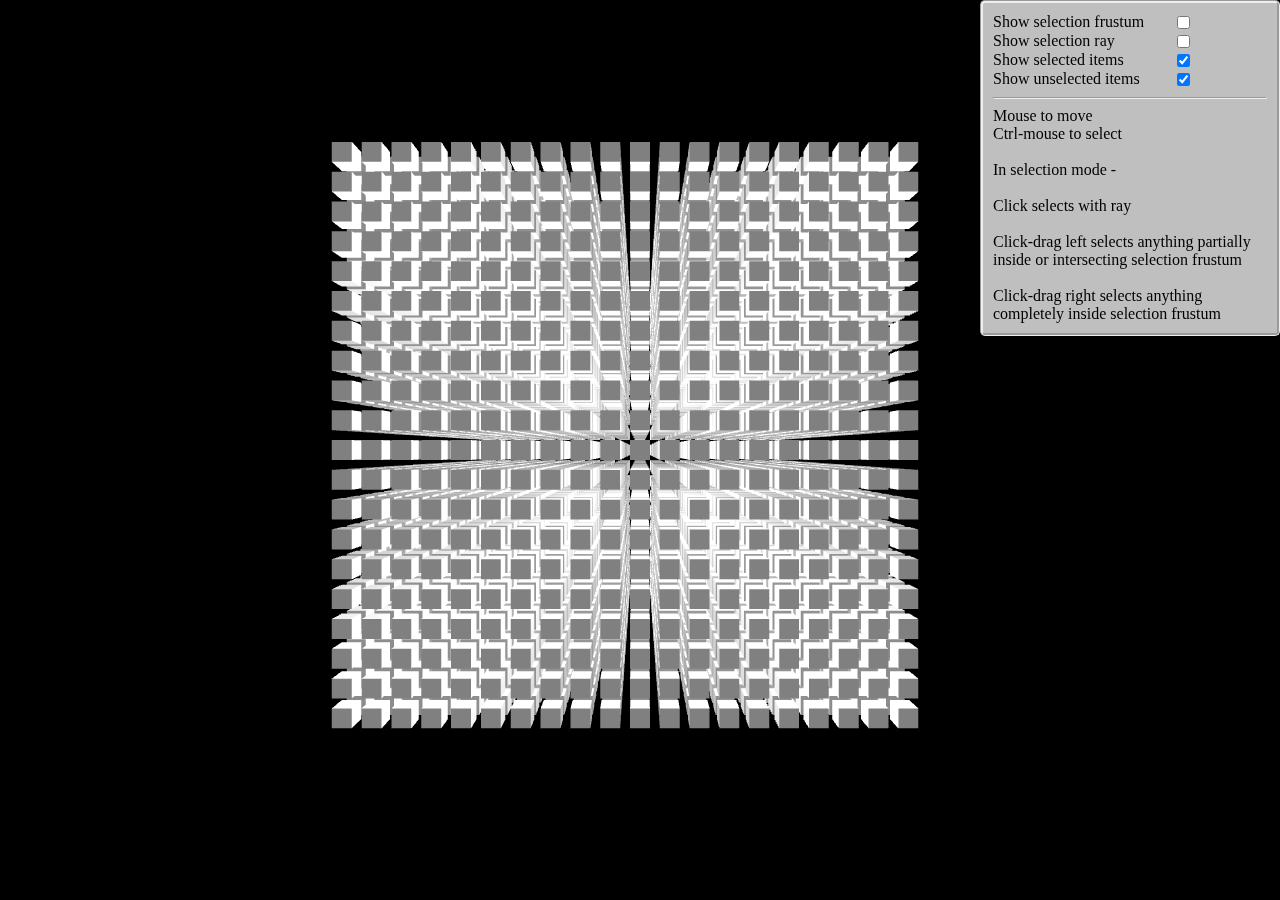
<file: index.html>
﻿<!DOCTYPE html>
<html>
<head>
  <meta charset="utf-8">
  <title>Multiple selection in 3D</title>
  <style>
    body {
      margin: 0;
    }

    .selectBox {
      border: 1px solid #55aaff;
      background-color: rgba(75, 160, 255, 0.3);
      position: fixed;
    }

    #control_options {
      position: absolute;
      top: 0px;
      width: 300px;
      padding: 10px;
      box-sizing: border-box;
      text-align: left;
      right: 0;
      -moz-user-select: none;
      -webkit-user-select: none;
      -ms-user-select: none;
      user-select: none;
      /*pointer-events: none;*/
      z-index: 1; /* TODO Solve this in HTML */
      background-color: rgba(255, 255, 255, 0.75);
      border-radius: 5px;
      border-style: groove;
    }

    #info {
      position: absolute;
      color: #fff;
      top: 0px;
      width: 100%;
      padding: 10px;
      box-sizing: border-box;
      text-align: center;
      -moz-user-select: none;
      -webkit-user-select: none;
      -ms-user-select: none;
      user-select: none;
      pointer-events: none;
      z-index: 1; /* TODO Solve this in HTML */
      background-color: rgba(255, 255, 255, 0.5);
    }

    /*    canvas#webgl {
      position: absolute;
      width: 50%;
      left: 25%;
    }*/

    input[type=radio] {
      vertical-align: middle;
      float: right;
    }

    input[type=checkbox] {
      vertical-align: middle;
      float: right;
    }

    label.for-radio {
      display: block;
      overflow: hidden;
      width: 100px;
    }

    label.for-check {
      display: block;
      overflow: hidden;
      width: 200px;
    }
  </style>
  <script src="js/index.js"></script>
  <script src="lib/three.js"></script>
  <script src="lib/BufferGeometryUtils.js"></script>
  <script src="lib/OrbitControls.js"></script>

  <script src="js/SelectionHelper.js"></script>

</head>
<body>
  <!--<div id="info">
  </div>-->
  <div id="control_options">
    <label for="frustum" class="for-check">
      Show selection frustum
      <input type="checkbox" id="frustum" name="frustum" value="frustum">
    </label>

    <label for="ray" class="for-check">
      Show selection ray
      <input type="checkbox" id="ray" name="ray" value="ray">
    </label>

    <label for="selection" class="for-check">
      Show selected items
      <input type="checkbox" id="selection" name="selection" value="selection" checked="checked">
    </label>

    <label for="unselection" class="for-check">
      Show unselected items
      <input type="checkbox" id="unselection" name="unselection" value="unselection" checked="checked">
    </label>

    <hr />
    Mouse to move<br />
    Ctrl-mouse to select<br /><br />
    In selection mode -<br /><br />
    Click selects with ray<br /><br />
    Click-drag left selects anything partially inside or intersecting selection frustum<br /><br />
    Click-drag right selects anything completely inside selection frustum

  </div>
</body>
</html>
</file>
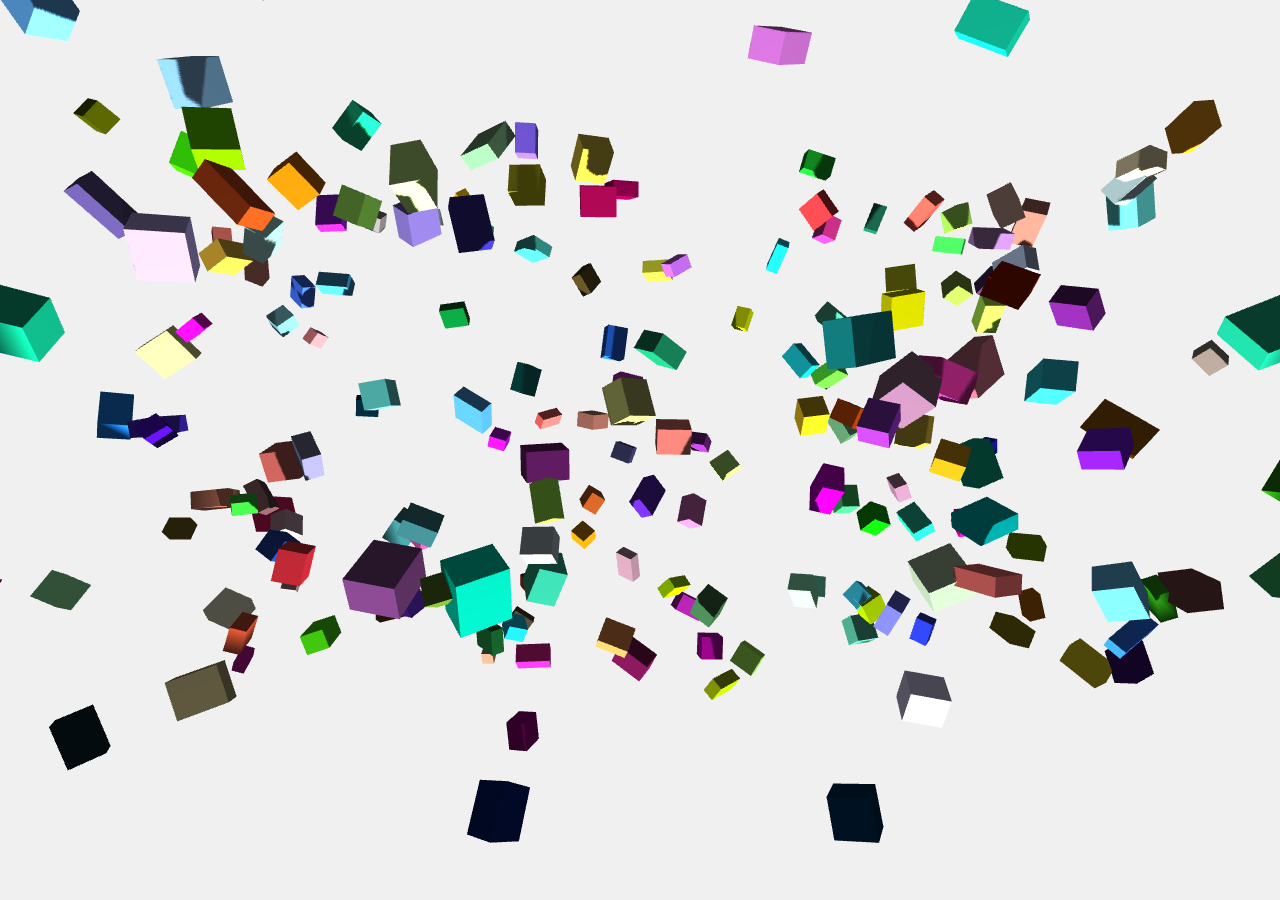
<file: BoxSelection2.html>
﻿<!DOCTYPE html>
<html lang="en">
<head>
  <title>three.js webgl - box selection</title>
  <meta charset="utf-8">
  <meta name="viewport" content="width=device-width, user-scalable=no, minimum-scale=1.0, maximum-scale=1.0">
  <link type="text/css" rel="stylesheet" href="css/main.css">
  <style>
    body {
      background-color: #f0f0f0;
      color: #000;
      touch-action: none;
    }

    a {
      color: #08e;
    }

    .selectBox {
      border: 1px solid #55aaff;
      background-color: rgba(75, 160, 255, 0.3);
      position: fixed;
    }
  </style>
</head>
<body>

  <!--<div id="info">
    <a href="https://threejs.org" target="_blank" rel="noopener">three.js</a> webgl - box selection
  </div>-->

  <script src="lib/three.js"></script>
  <script src="lib/OrbitControls.js"></script>
  <script src="js/SelectionHelper.js"></script>
  <script src="js/SelectionBox.js"></script>
  <script src="js/boxselection2.js"></script>
</body>
</html>
</file>
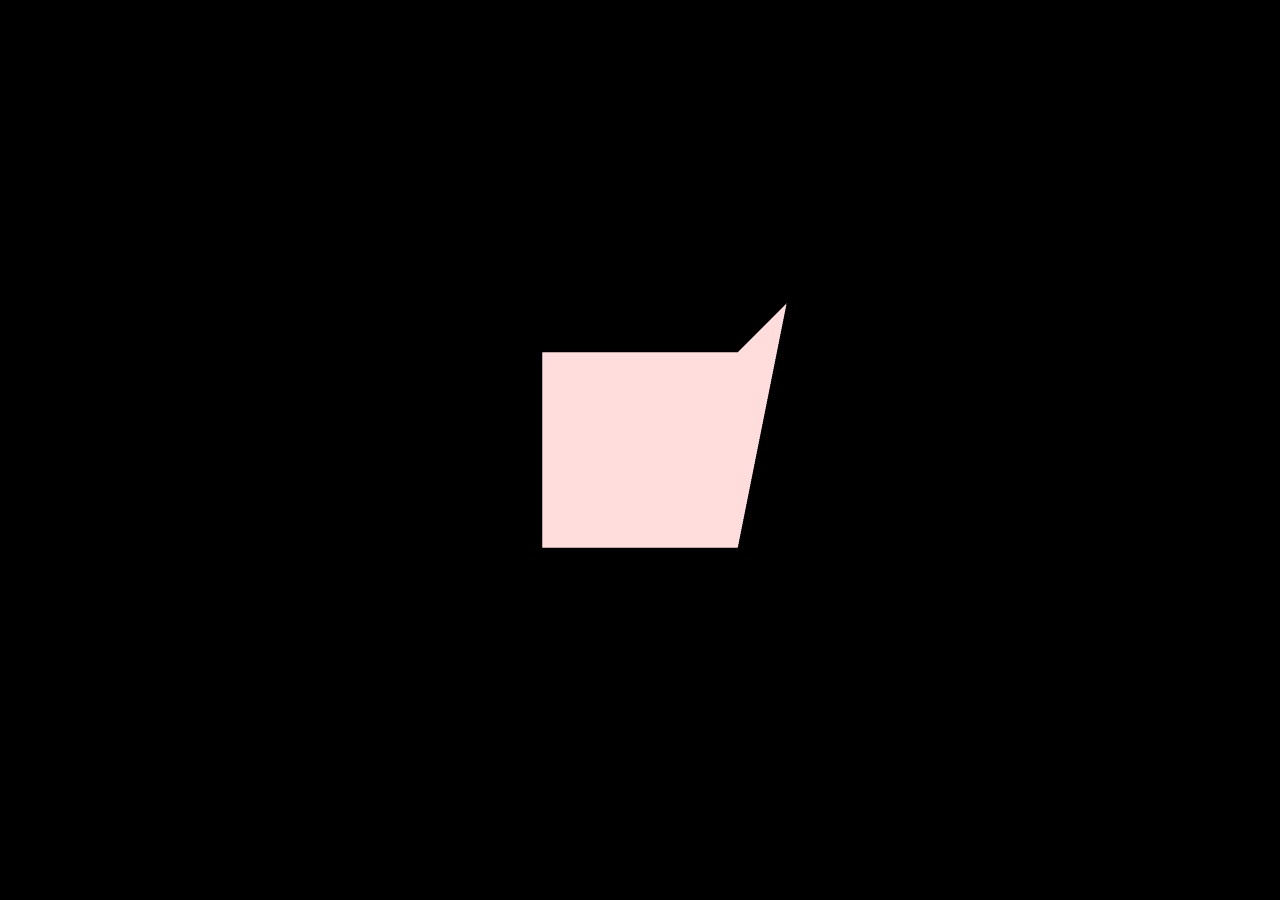
<file: cube.html>
﻿<!DOCTYPE html>
<html>
<head>
  <meta charset="utf-8">
  <title>Multiple selection in 3D</title>
  <style>
    body {
      margin: 0;
    }
  </style>
  <script src="lib/three.js"></script>
  <script src="lib/OrbitControls.js"></script>
  <script>
    document.addEventListener('DOMContentLoaded', () => {
      const renderer = new THREE.WebGLRenderer({ antialias: true });
      renderer.setSize(window.innerWidth, window.innerHeight);
      document.body.appendChild(renderer.domElement);
      renderer.domElement.id = "webgl";

      const scene = new THREE.Scene();
      const camera = new THREE.PerspectiveCamera(75, window.innerWidth / window.innerHeight, 0.1, 1000);
      camera.position.z = 5;

      const controls = new THREE.OrbitControls(camera, renderer.domElement);

      let ambientLightColour = new THREE.Color(0.5, 0.5, 0.5);
      const ambientLight = new THREE.AmbientLight(ambientLightColour);
      scene.add(ambientLight);

      let directionalLightColour = new THREE.Color(0.9, 0.9, 0.9);
      const light = new THREE.PointLight(directionalLightColour, 1.0);
      light.castShadow = true;
      scene.add(light);


      const frustumHelperGeometry = new THREE.BoxGeometry();
      frustumHelperGeometry.index = null;
      //debugger;
      const material1 = new THREE.MeshBasicMaterial({ color: 0xffdddd, side: THREE.DoubleSide/*, wireframe: true*//*, transparent: true*/ });
      const frustumHelper = new THREE.Mesh(frustumHelperGeometry, material1);
      scene.add(frustumHelper);

      //const vertices = [];
      //for (let x = -.5; x <= .5; x++) {
      //  for (let y = -.5; y <= .5; y++) {
      //    for (let z = -.5; z <= .5; z++) {
      //      vertices.push([x, y, z]);
      //    }
      //  }
      //}
      let x = 1, y = 1, z = 1;
      const frustumVertices = [];
      frustumVertices.push(...[-x, -y, -z]);
      frustumVertices.push(...[-x, +y, -z]);
      frustumVertices.push(...[+x, -y, -z]);
      frustumVertices.push(...[-x, +y, -z]);
      frustumVertices.push(...[+x, -y, -z]);
      frustumVertices.push(...[+x, +y, -z]);

      frustumVertices.push(...[+x, -y, -z]);
      frustumVertices.push(...[+x, +y, -z]);
      frustumVertices.push(...[+x, +y, +z]);
      frustumVertices.push(...[-x, +y, -z]);
      frustumVertices.push(...[-x, +y, +z]);


      frustumHelper.geometry.setAttribute('position', new THREE.Float32BufferAttribute(frustumVertices, 3));


      function animate() {
        requestAnimationFrame(animate);
        renderer.render(scene, camera);
      };

      animate();

      window.addEventListener('resize', onWindowResize, false);
      function onWindowResize() {
        camera.aspect = window.innerWidth / window.innerHeight;
        camera.updateProjectionMatrix();

        renderer.setSize(window.innerWidth, window.innerHeight);
      }
    });
  </script>

</head>
<body>

</body>
</html>
</file>
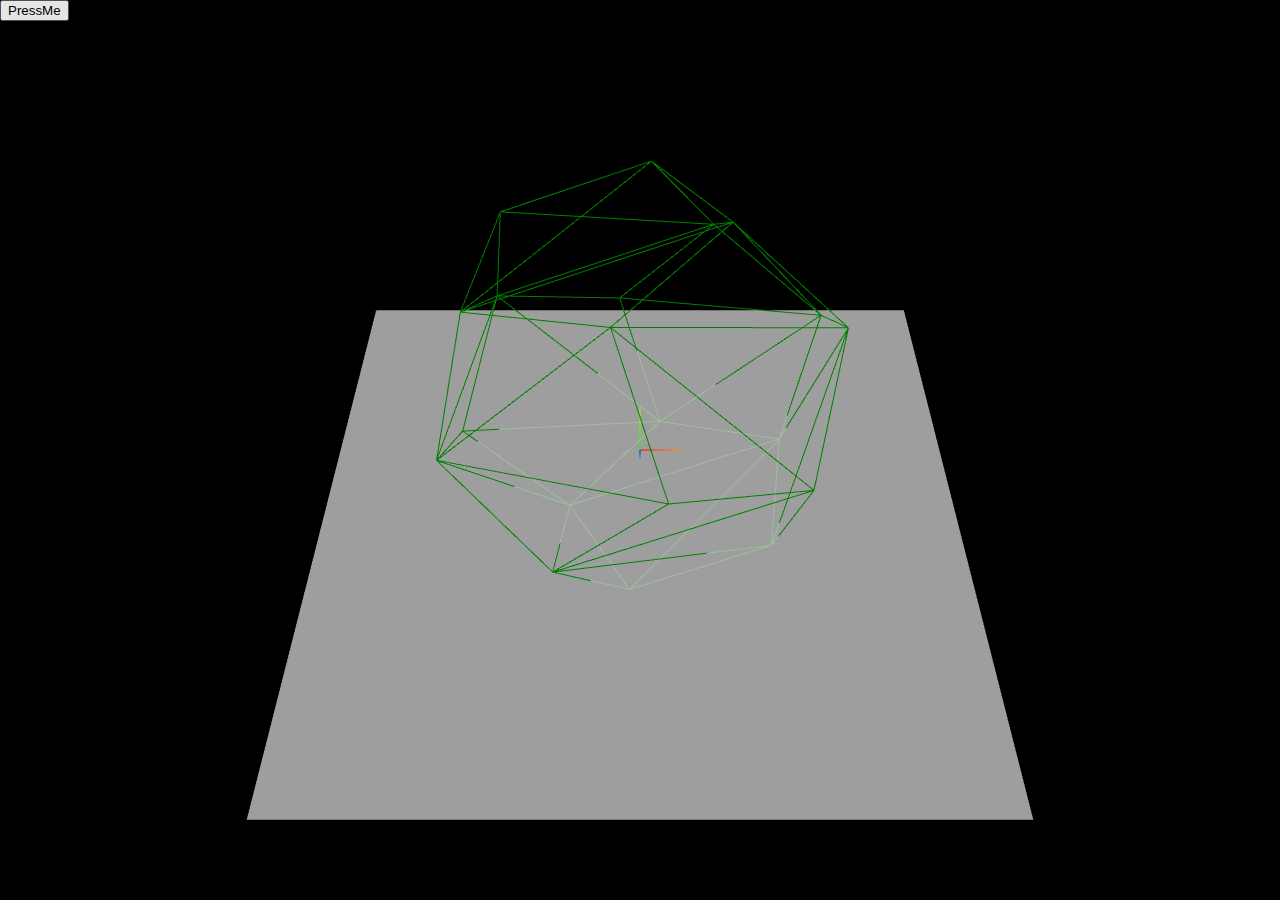
<file: intersection.html>
﻿<!DOCTYPE html>
<html>
<head>
  <meta charset="utf-8">
  <title>Multiple selection in 3D</title>
  <style>
    body {
      margin: 0;
    }

    .selectBox {
      border: 1px solid #55aaff;
      background-color: rgba(75, 160, 255, 0.3);
      position: fixed;
    }
  </style>
  <script src="js/intersection.js"></script>
  <script src="lib/three.js"></script>
  <script src="lib/OrbitControls.js"></script>
</head>
<body>
  <button id="pressMe" style="position: absolute;">
    PressMe
  </button>
</body>
</html>
</file>
<file: css/main.css>
﻿body {
  margin: 0;
  background-color: #000;
  color: #fff;
  font-family: Monospace;
  font-size: 13px;
  line-height: 24px;
  overscroll-behavior: none;
}

a {
  color: #ff0;
  text-decoration: none;
}

  a:hover {
    text-decoration: underline;
  }

button {
  cursor: pointer;
  text-transform: uppercase;
}

#info {
  position: absolute;
  top: 0px;
  width: 100%;
  padding: 10px;
  box-sizing: border-box;
  text-align: center;
  -moz-user-select: none;
  -webkit-user-select: none;
  -ms-user-select: none;
  user-select: none;
  pointer-events: none;
  z-index: 1; /* TODO Solve this in HTML */
}

a, button, input, select {
  pointer-events: auto;
}

.lil-gui {
  z-index: 2 !important; /* TODO Solve this in HTML */
}

@media all and ( max-width: 640px ) {
  .lil-gui.root {
    right: auto;
    top: auto;
    max-height: 50%;
    max-width: 80%;
    bottom: 0;
    left: 0;
  }
}

#overlay {
  position: absolute;
  font-size: 16px;
  z-index: 2;
  top: 0;
  left: 0;
  width: 100%;
  height: 100%;
  display: flex;
  align-items: center;
  justify-content: center;
  flex-direction: column;
  background: rgba(0,0,0,0.7);
}

  #overlay button {
    background: transparent;
    border: 0;
    border: 1px solid rgb(255, 255, 255);
    border-radius: 4px;
    color: #ffffff;
    padding: 12px 18px;
    text-transform: uppercase;
    cursor: pointer;
  }

#notSupported {
  width: 50%;
  margin: auto;
  background-color: #f00;
  margin-top: 20px;
  padding: 10px;
}
</file>
